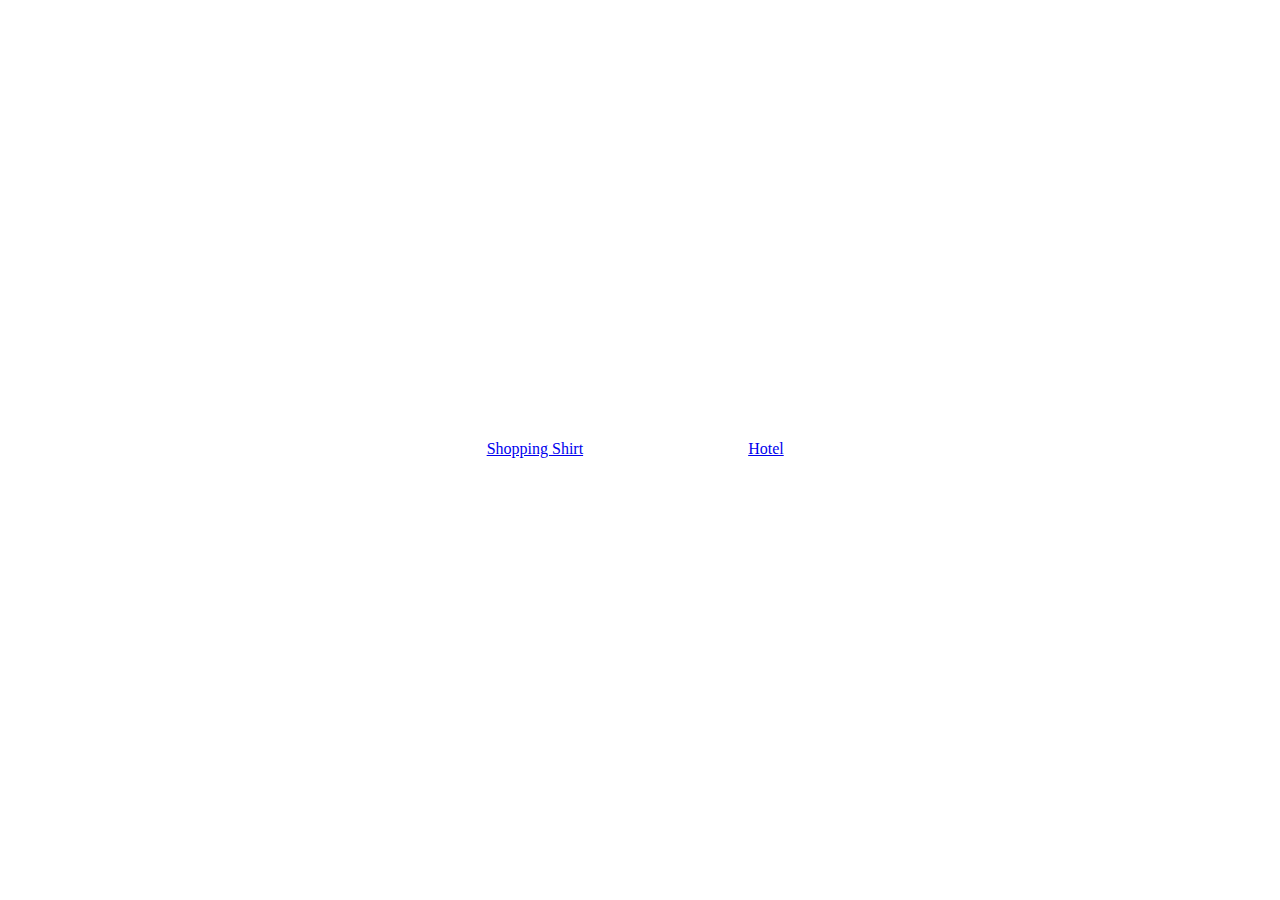
<file: index.html>
<!DOCTYPE html>
<html>

<head>
    <meta charset="utf-8">
    <title>Landing Pages</title>
    <link rel="stylesheet" href="style.css">
</head>

<body>
    <div class="menu">
        <a href="/shopping-shirt/index.html">Shopping Shirt</a>
        <a href="/hotel/index.html">Hotel</a>
    </div>
</body>

</html>
</file>
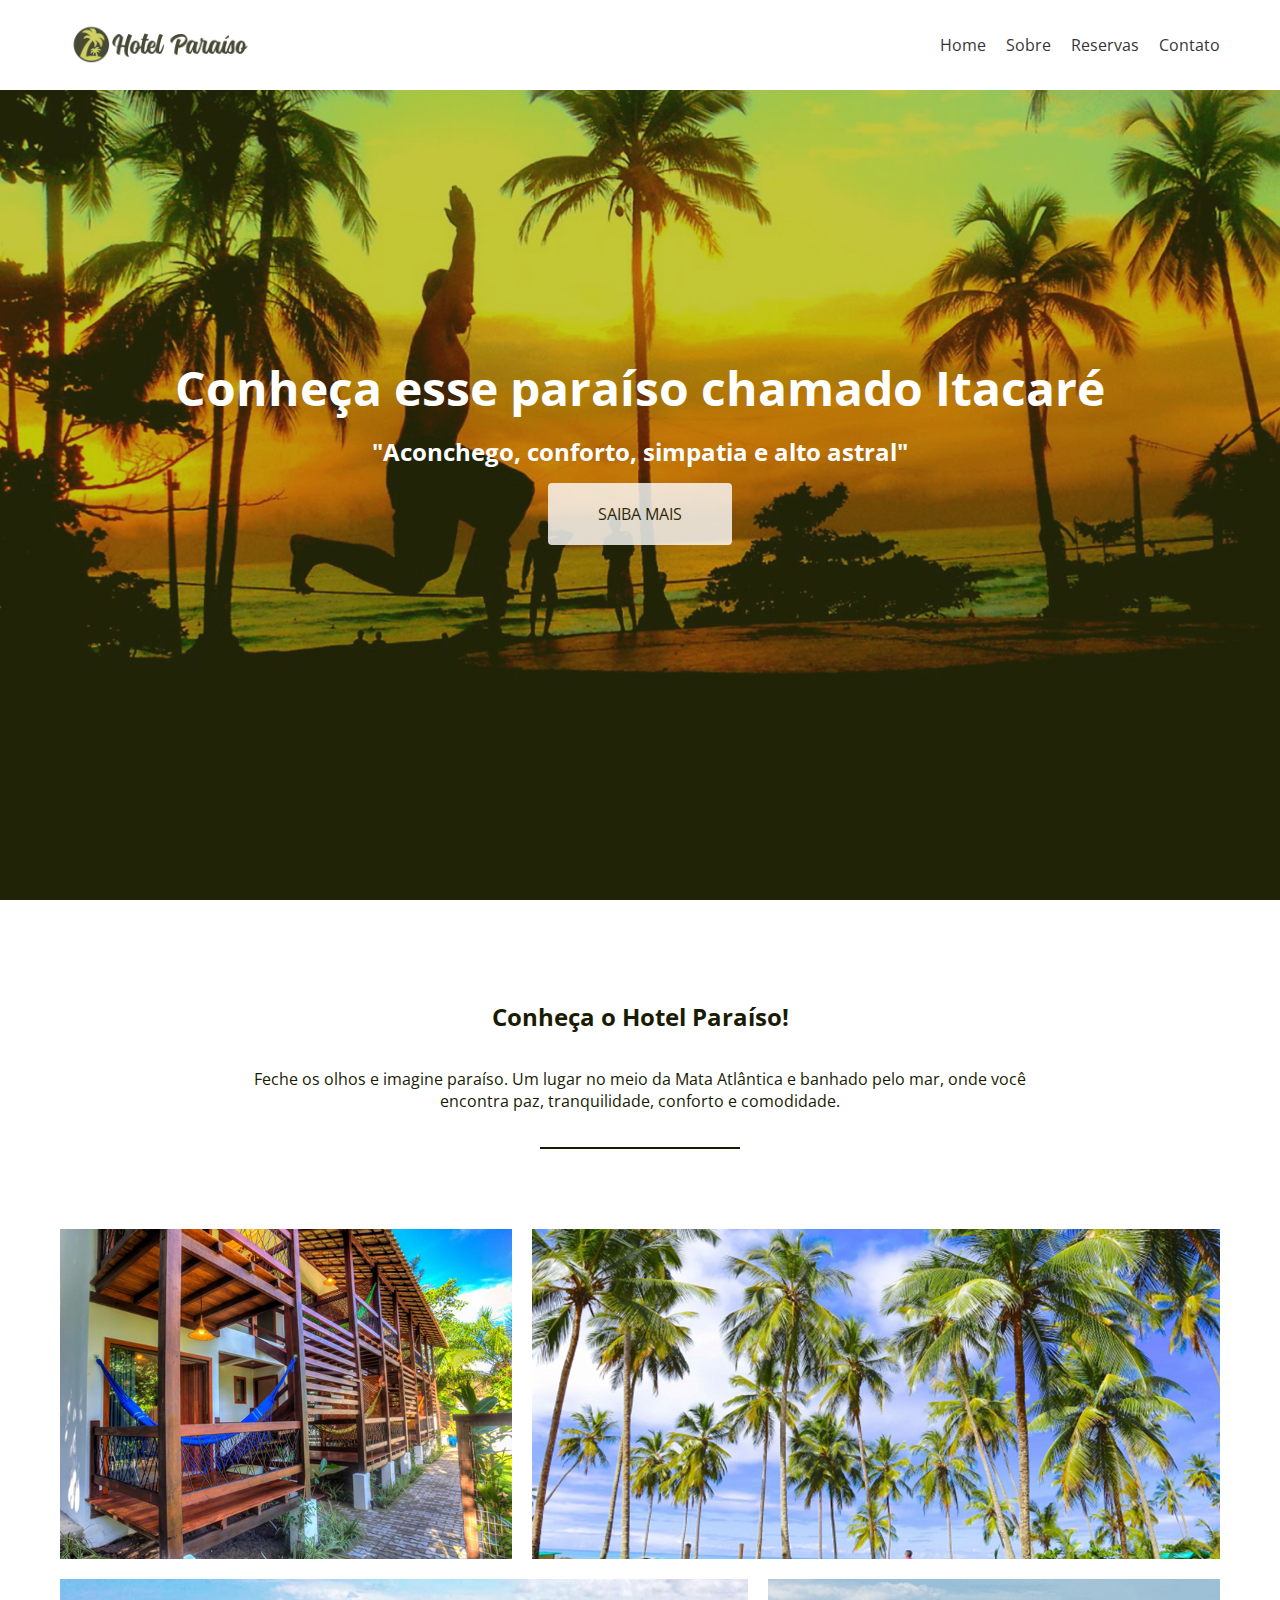
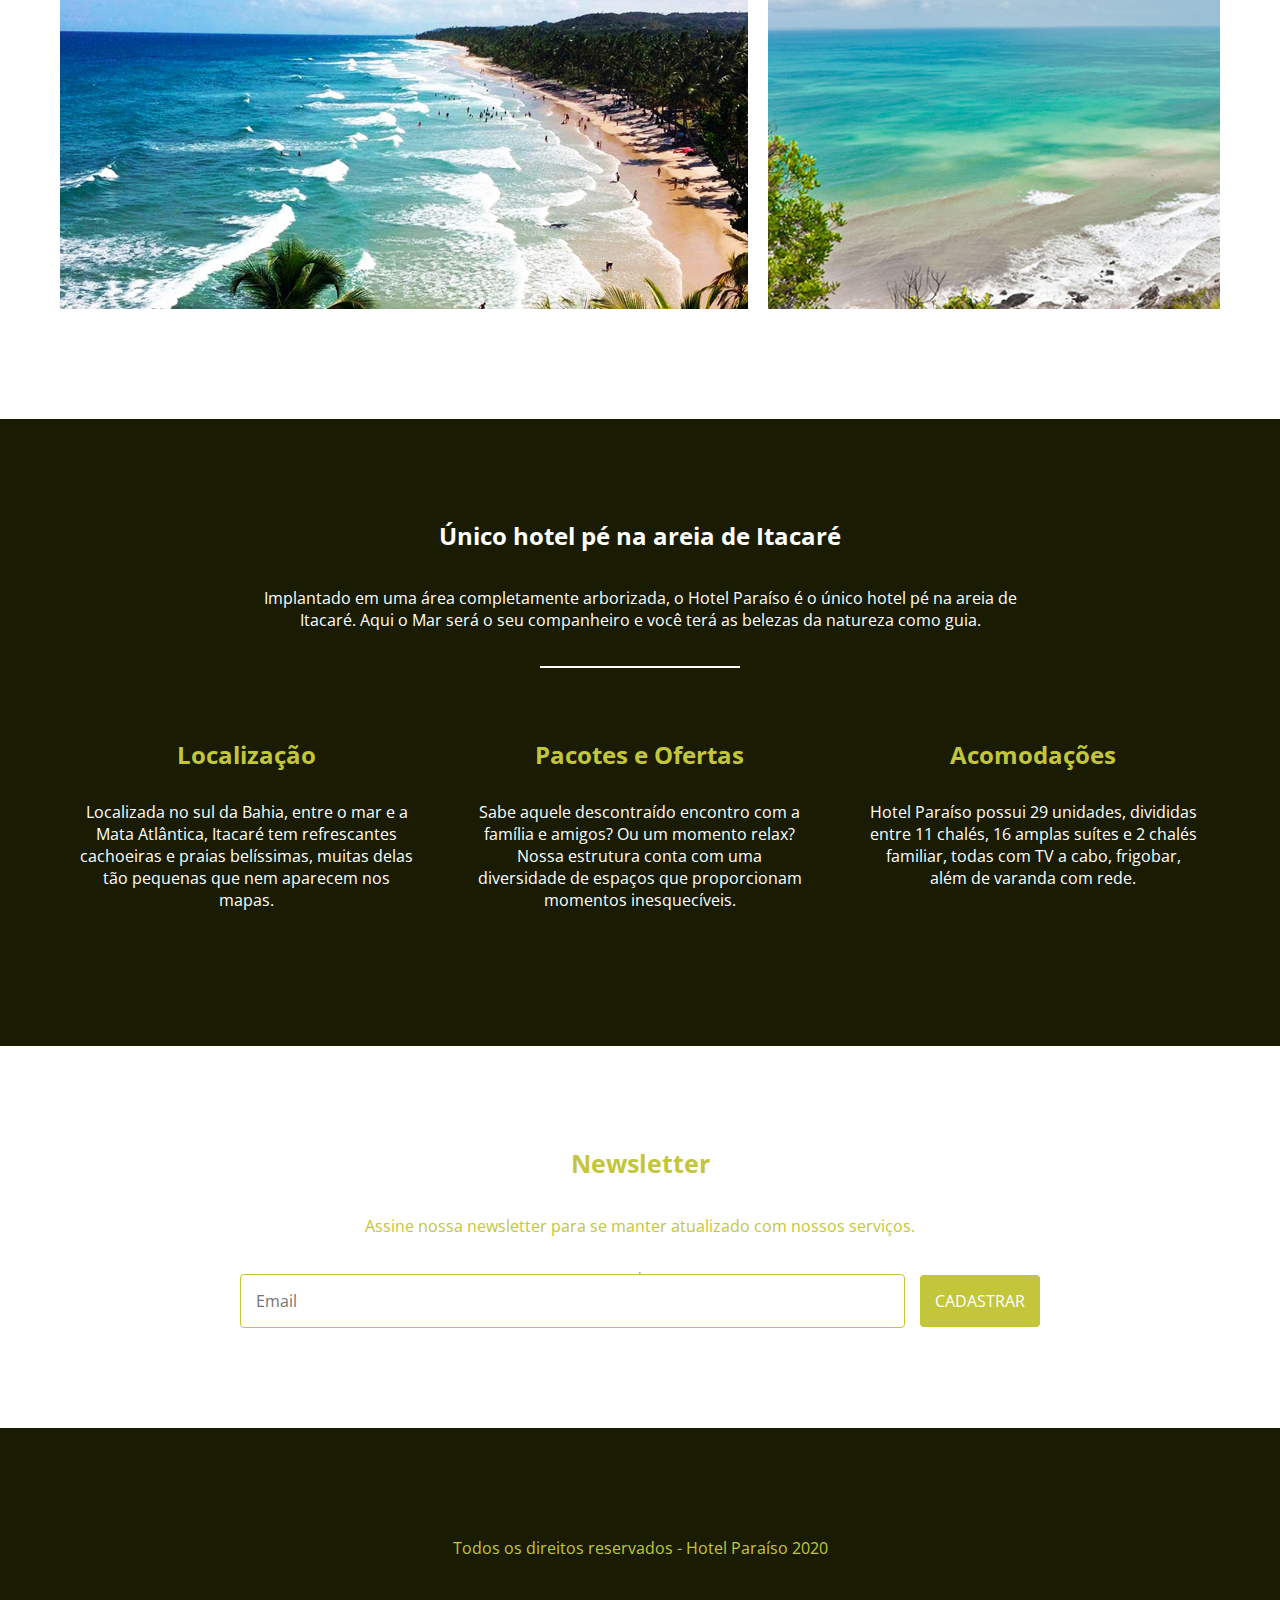
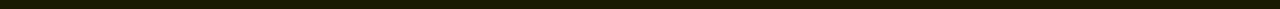
<file: hotel/index.html>
<!DOCTYPE html>
<html>
<head>
  <meta charset="UTF-8">
  <meta name="viewport" content="width=device-width, initial-scale=1.0">
  <title>Hotel Paraíso</title>
  <link rel="stylesheet" href="https://cdnjs.cloudflare.com/ajax/libs/font-awesome/5.11.2/css/all.css" integrity="sha256-46qynGAkLSFpVbEBog43gvNhfrOj+BmwXdxFgVK/Kvc=" crossorigin="anonymous" />
  <link href="https://fonts.googleapis.com/css?family=Open+Sans&display=swap" rel="stylesheet">
  <link rel="stylesheet" href="styles.css">
</head>
<body>
  <header>
    <a href="#">
      <img src="images/logo.png" alt="Hotel Paraíso">
    </a>
    <nav>
      <a href="">Home</a>
      <a href="">Sobre</a>
      <a href="">Reservas</a>
      <a href="">Contato</a>
    </nav>
  </header>

  <section class="hero">
    <h1>Conheça esse paraíso chamado Itacaré</h1>
    <h3>"Aconchego, conforto, simpatia e alto astral"</h3>
    <a href="" class="btn">Saiba mais</a>
  </section>

  <section class="know-the-hotel">
    <h3>Conheça o Hotel Paraíso!</h3>
    <p>Feche os olhos e imagine paraíso. Um lugar no meio da Mata Atlântica e banhado pelo mar, onde você encontra paz, tranquilidade, conforto e comodidade.</p>
    <hr>
    <ul class="grid">
      <li class="small" style="background-image: url('images/itacare-01.jpg')"></li>
      <li class="large" style="background-image: url('images/itacare-02.jpg')"></li>
      <li class="large" style="background-image: url('images/itacare-03.jpg')"></li>
      <li class="small" style="background-image: url('images/itacare-04.jpg')"></li>
    </ul>
  </section>

  <section class="features">
    <h3>Único hotel pé na areia de Itacaré</h3>
    <p>Implantado em uma área completamente arborizada, o Hotel Paraíso é o único hotel pé na areia de Itacaré. Aqui o Mar será o seu companheiro e você terá as belezas da natureza como guia.</p>
    <hr>
    <ul class="grid">
      <li>
        <i class="fas fa-location-arrow"></i>
        <h4>Localização</h4>
        <p>Localizada no sul da Bahia, entre o mar e a Mata Atlântica, Itacaré tem refrescantes cachoeiras e praias belíssimas, muitas delas tão pequenas que nem aparecem nos mapas.</p>
      </li>
      <li>
        <i class="fas fa-gift"></i>
        <h4>Pacotes e Ofertas</h4>
        <p>Sabe aquele descontraído encontro com a família e amigos? Ou um momento relax? Nossa estrutura conta com uma diversidade de espaços que proporcionam momentos inesquecíveis.</p>
      </li>
      <li>
        <i class="fas fa-home"></i>
        <h4>Acomodações</h4>
        <p>Hotel Paraíso possui 29 unidades, divididas entre 11 chalés, 16 amplas suítes e 2 chalés familiar, todas com TV a cabo, frigobar, além de varanda com rede.</p>
      </li>
    </ul>
  </section>

  <section class="newsletter">
    <h3>Newsletter</h3>
    <p>Assine nossa newsletter para se manter atualizado com nossos serviços.</p>
    <hr>
    <form>
      <input type="text" placeholder="Email">
      <button>Cadastrar</button>
    </form>
  </section>

  <footer>
    <ul>
      <li><a href=""><i class="fab fa-facebook"></i></a></li>
      <li><a href=""><i class="fab fa-twitter"></i></a></li>
      <li><a href=""><i class="fab fa-snapchat"></i></a></li>
      <li><a href=""><i class="fab fa-pinterest"></i></a></li>
    </ul>
    <p><i class="fas fa-copyright"></i> Todos os direitos reservados - Hotel Paraíso 2020</p>
  </footer>
</body>
</html>
</file>
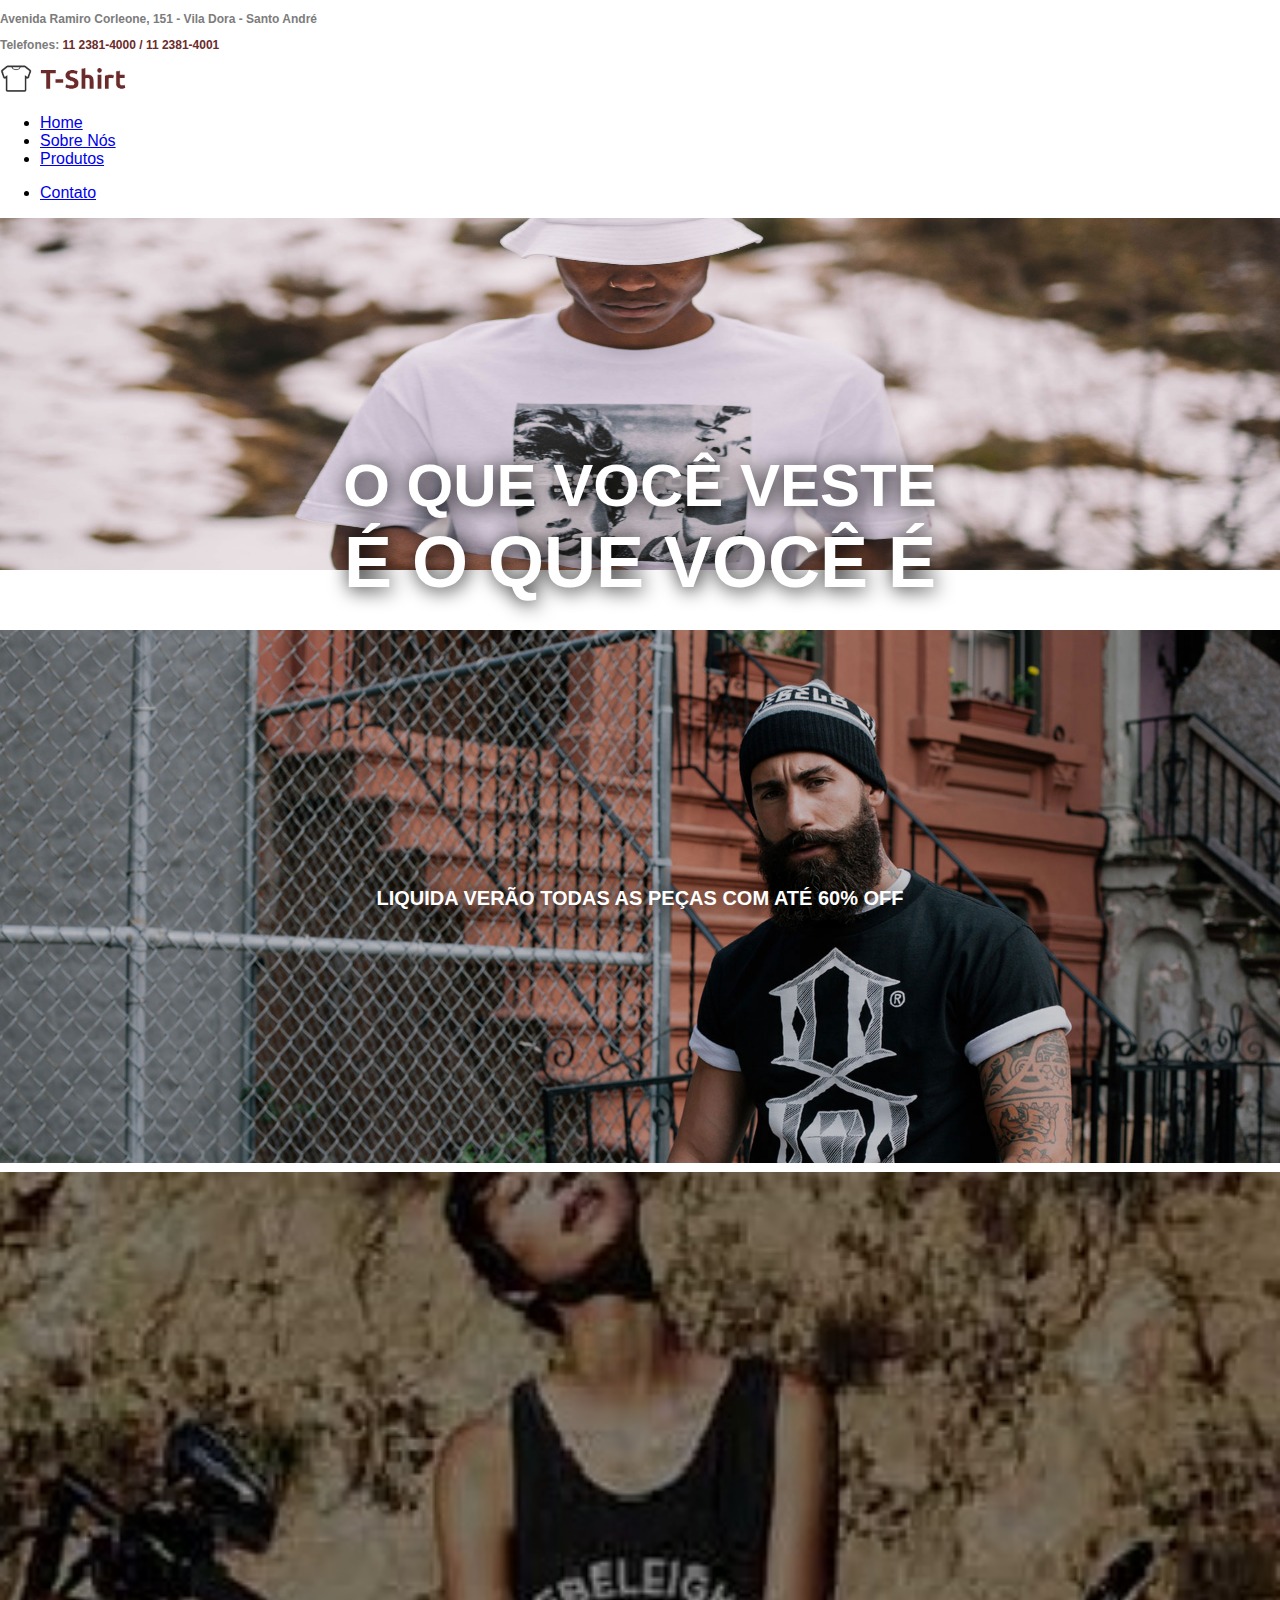
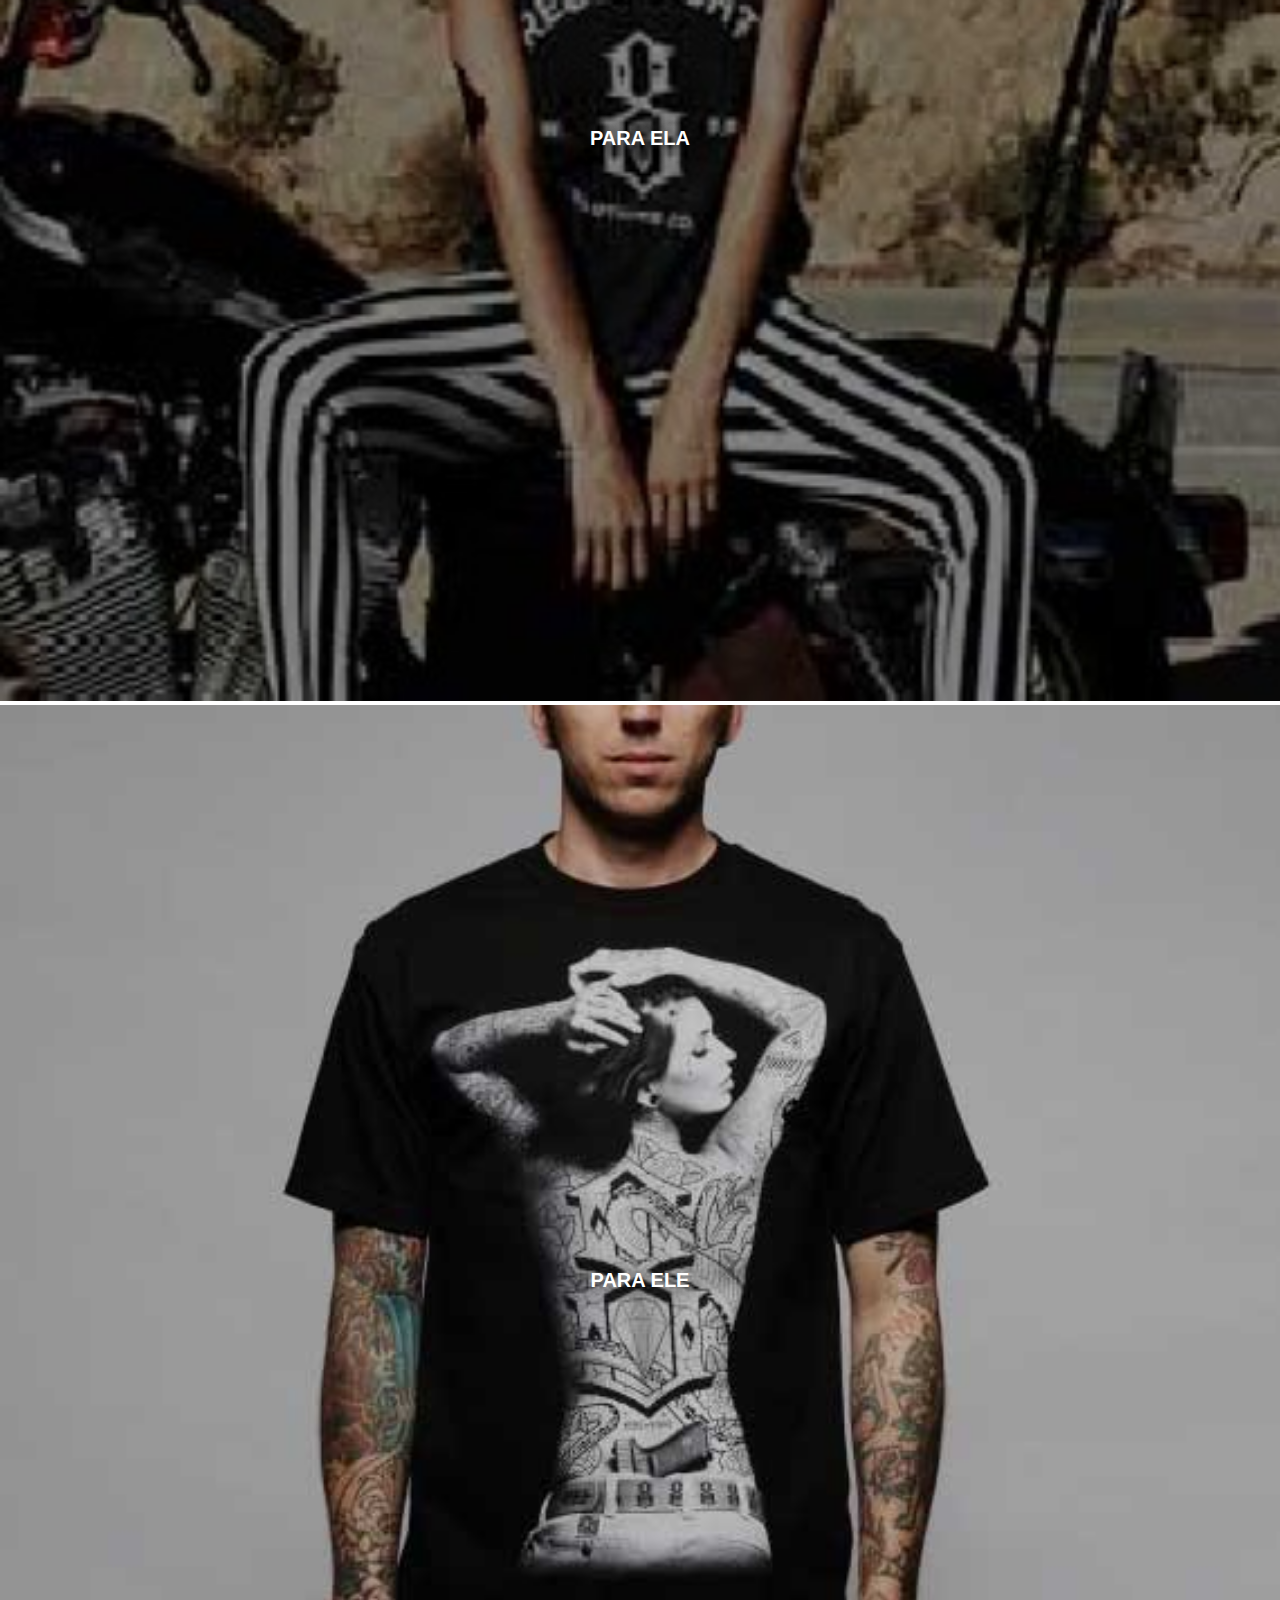
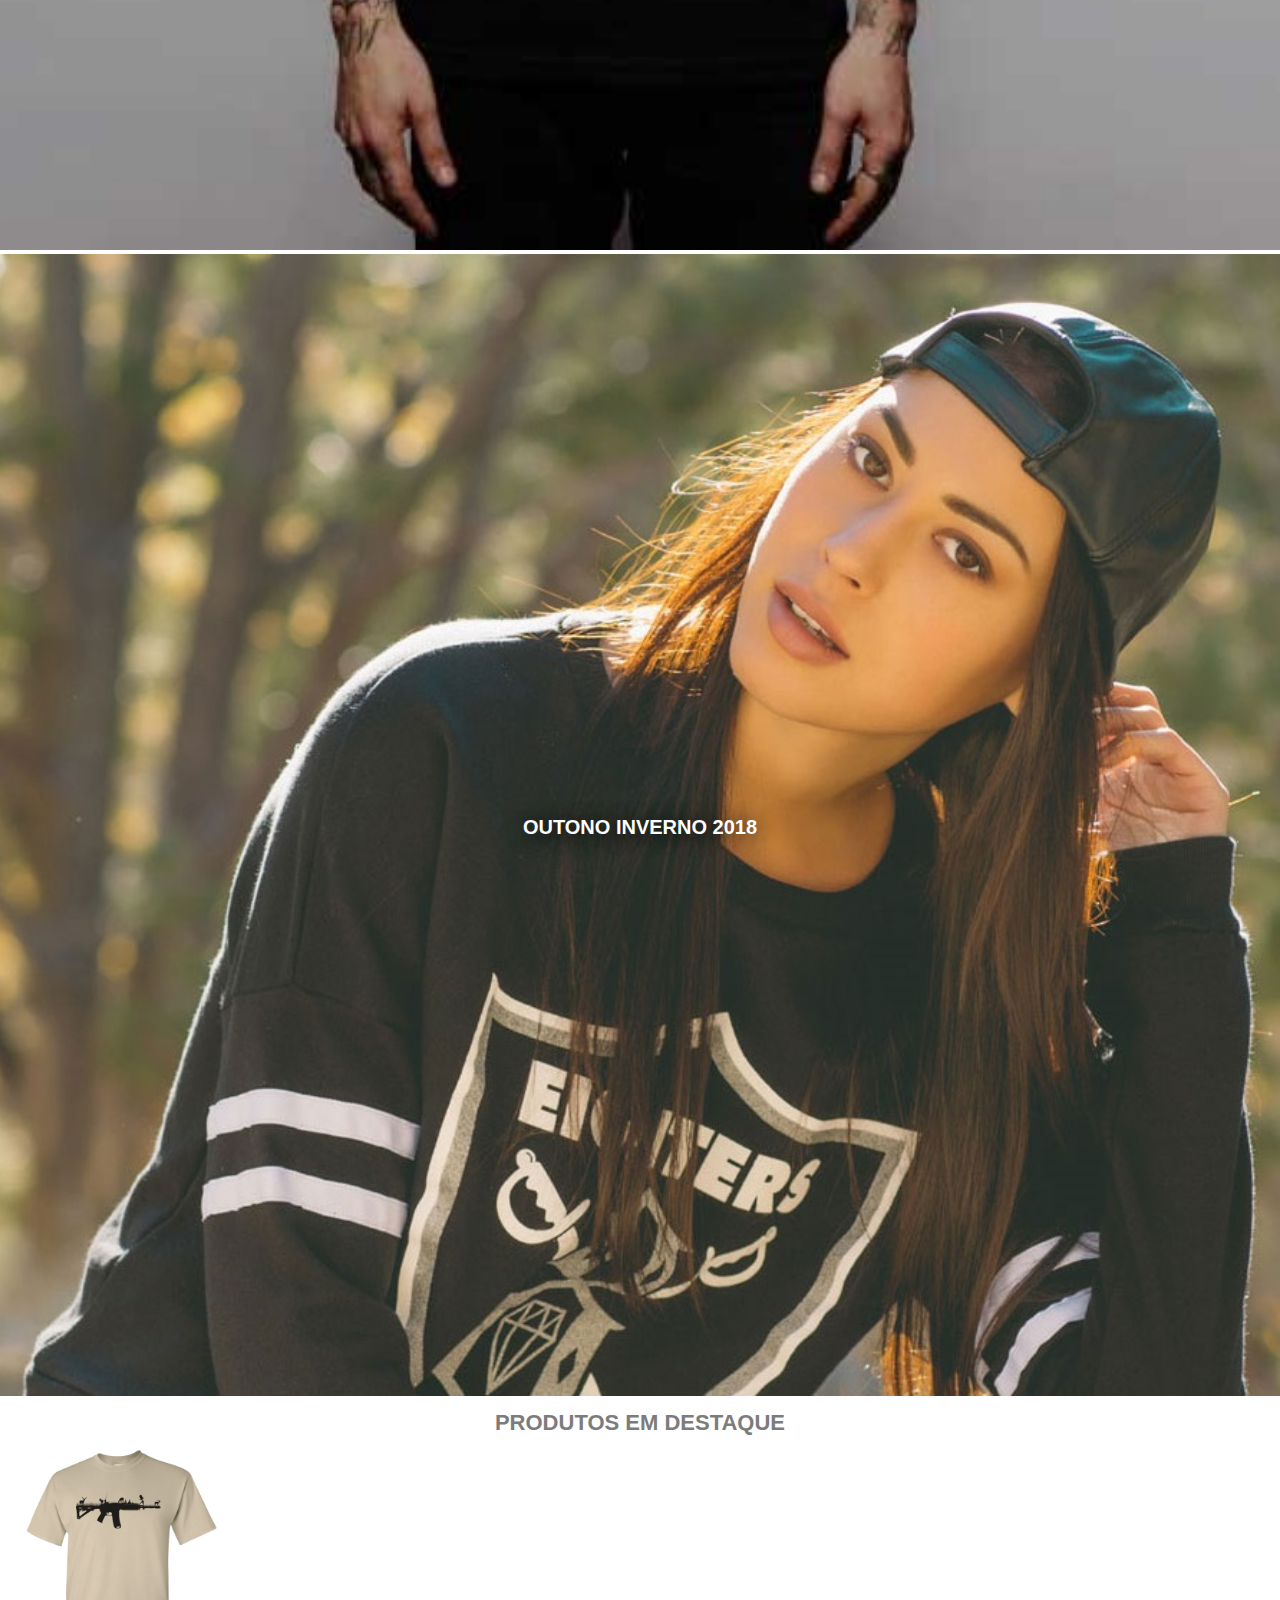
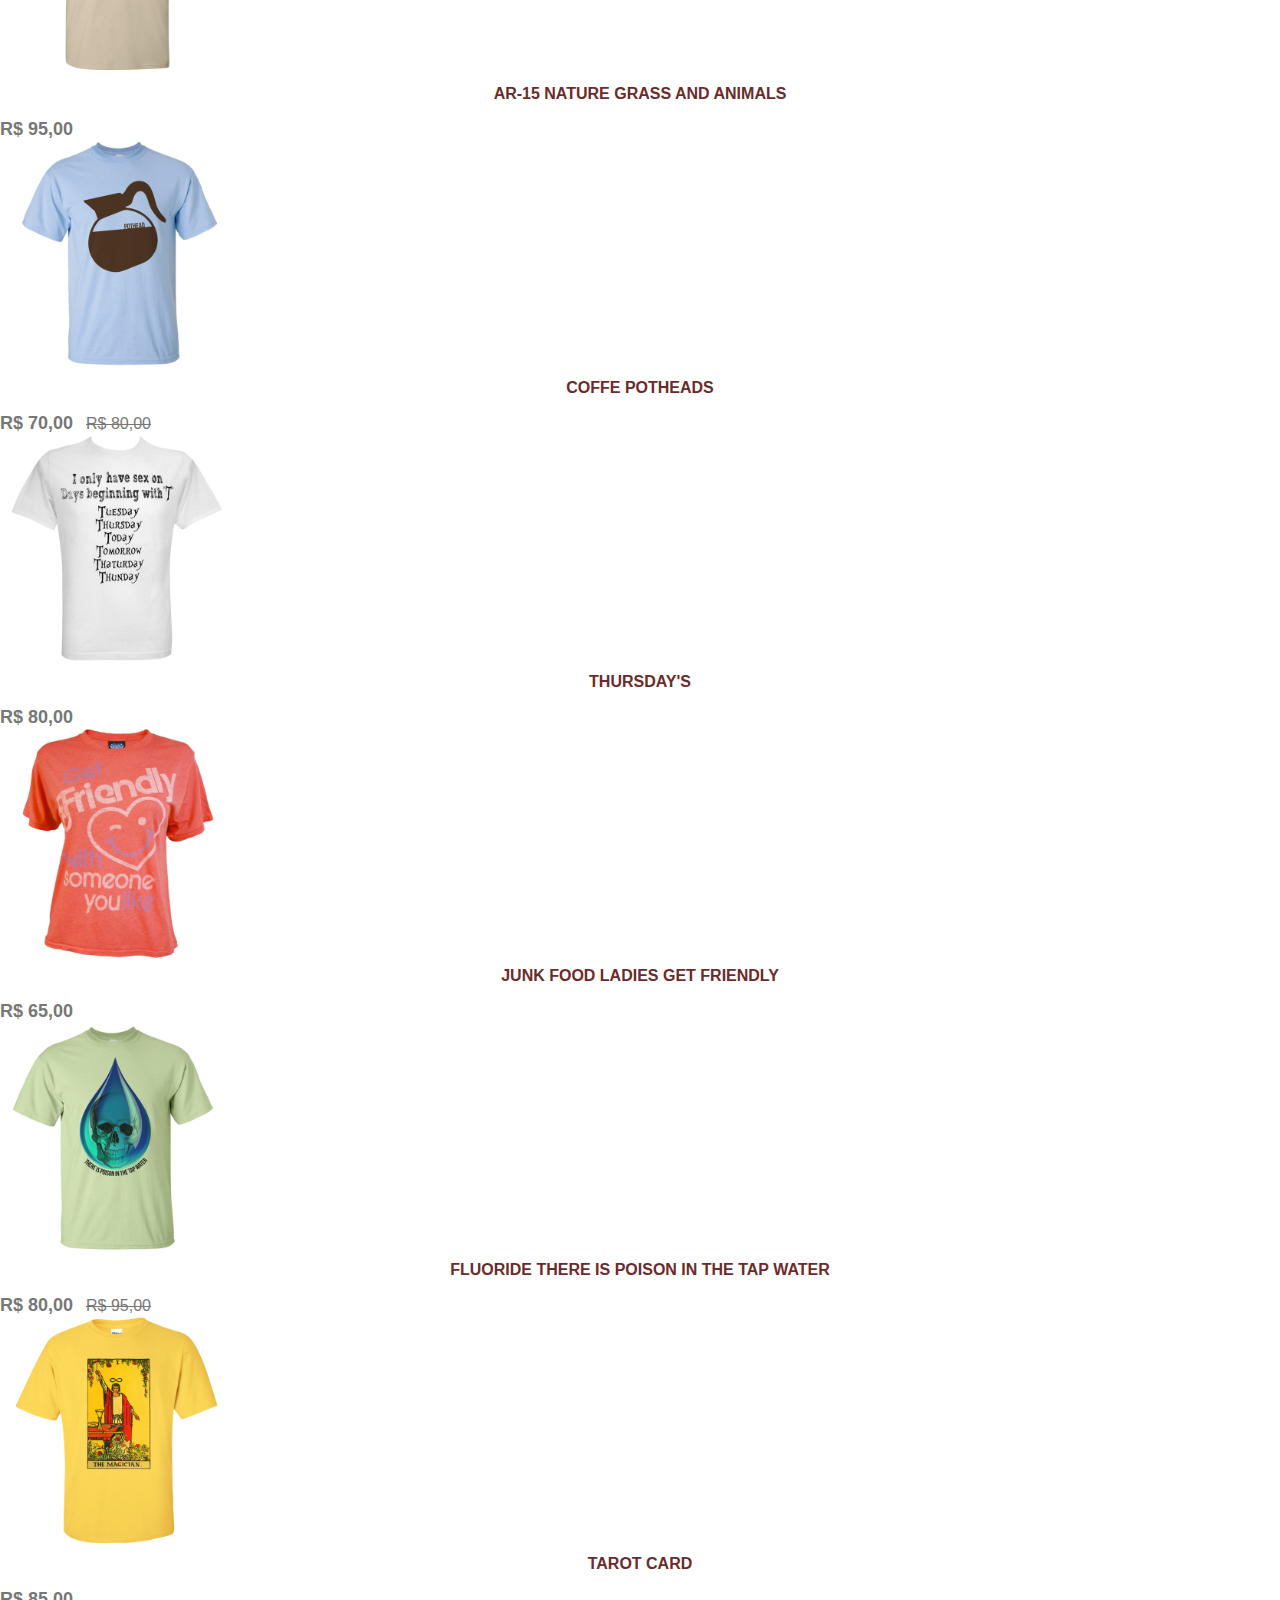
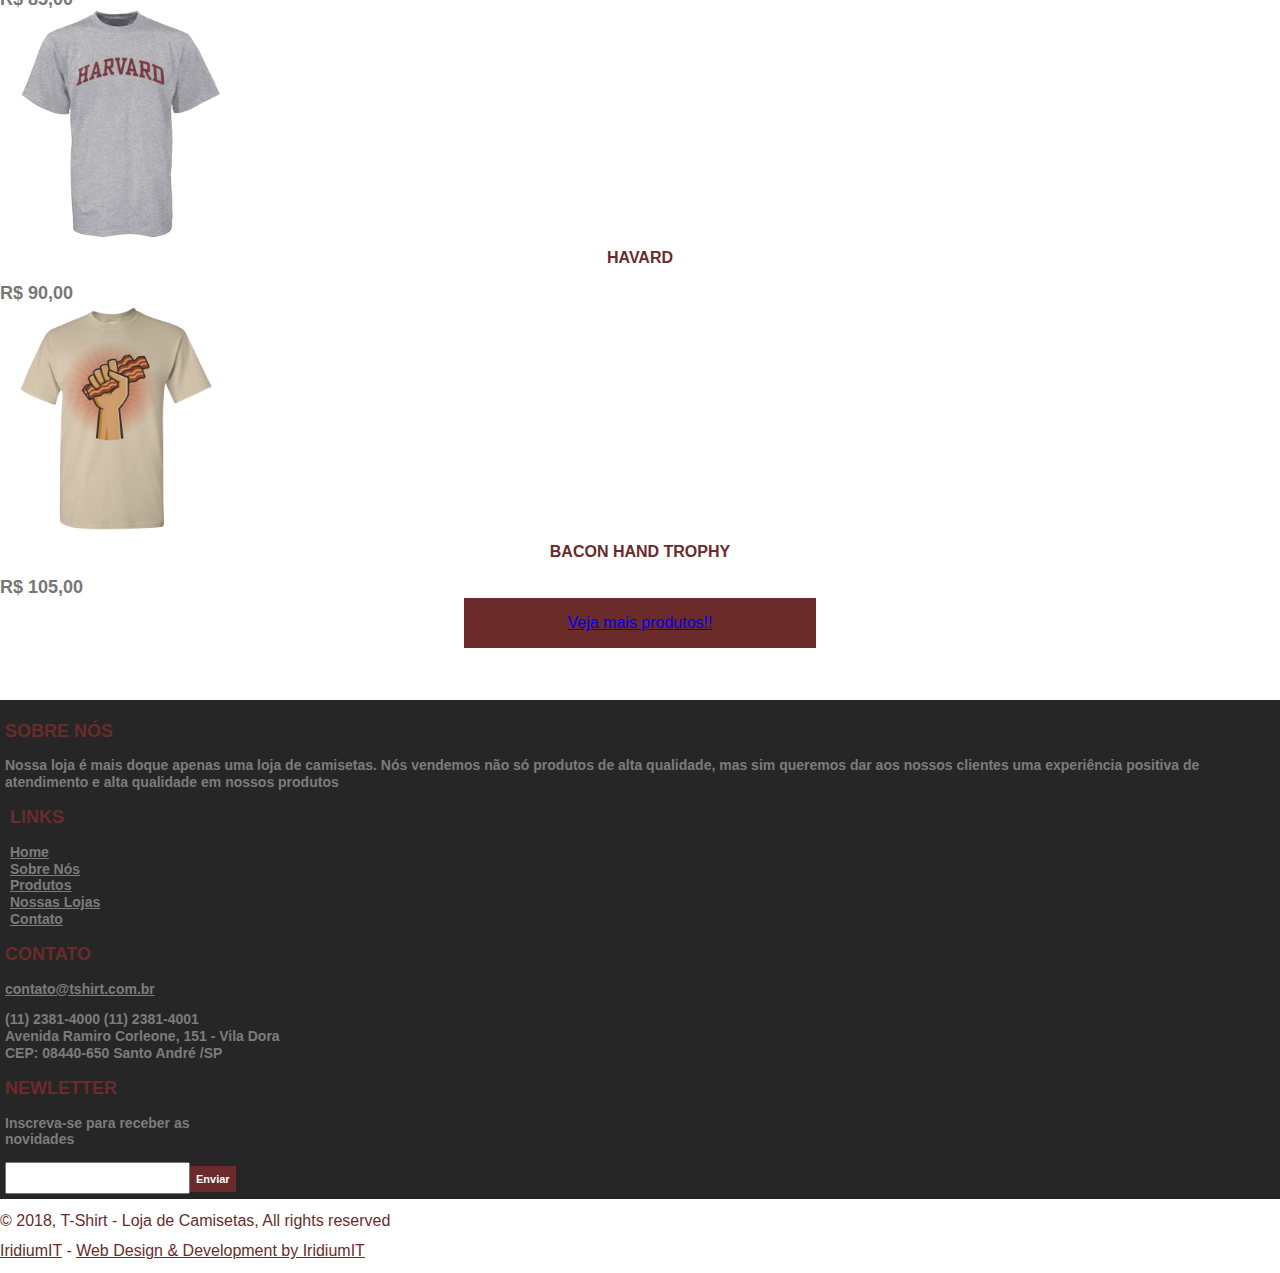
<file: shopping-shirt/index.html>
<!DOCTYPE html>
<html>

<head>
    <meta charset="utf-8">
    <title>T-Shirt - Loja de Camisetas</title>
    <link rel="stylesheet" href="https://stackpath.bootstrapcdn.com/bootstrap/4.1.3/css/bootstrap.min.css" integrity="sha384-MCw98/SFnGE8fJT3GXwEOngsV7Zt27NXFoaoApmYm81iuXoPkFOJwJ8ERdknLPMO" crossorigin="anonymous">
    <link rel="stylesheet" href="css/estilo.css">
</head>

<body>
    <div class="row texto_endereco">
        <div class="col-md-6">
            <p>Avenida Ramiro Corleone, 151 - Vila Dora - Santo André</p>
        </div>
        <div class="col-md-6 text-right">
            <p>
                Telefones: <span class="grif">11 2381-4000 / 11 2381-4001</span>
            </p>
        </div>
    </div>
    <nav class="navbar navbar-light navbar-expand-sm bg-light navbar-light justify-content-center">
        <a class="navbar-brand d-flex w-50 mr-auto" href="index.html"><img class="img_logo" src="img/asset0.png" alt="Logo da loja camiseta"></a>
        <div class="navbar-collapse collapse w-100" id="collapsingNavbar3">
            <ul class="navbar-nav mx-auto w-100 justify-content-center">
                <li class="nav-item active"><a class="nav-link" href="navegacao?pagina=index.jsp">Home</a></li>
                <li class="nav-item"><a class="nav-link" href="sobrenos.html">Sobre
							Nós</a></li>
                <li class="nav-item"><a class="nav-link" href="produtos.html">Produtos</a>
                </li>
            </ul>
            <ul class="nav navbar-nav ml-auto w-100 justify-content-end">
                <li class="nav-item"><a class="nav-link" href="contato.html">Contato</a>
                </li>
            </ul>
        </div>
    </nav>

    <div class="container">
        <div id="fundo" class="jumbotron text-center">
            <h1>O que você veste</h1>
            <h2>é o que você é</h2>
        </div>
        <div class="row">
            <div class="col">
                <div class="img_texto">
                    <a class="" href="#"> <img class="rounded mx-auto d-block" src="img/slide01.jpg" alt="Liquida" />
                        <div class="link">
                            Liquida Verão <span>Todas as peças com até 60% OFF</span>
                        </div>
                    </a>
                </div>
                <div class="row caixa_imgs">
                    <div class="col">
                        <div class="img_texto mt-4">
                            <a class="" href="navegacao?pagina=feminino.jsp"> <img class="rounded mx-auto d-block" src="img/asset1.jpeg" alt="Liquida" />
                                <div class="link">Para Ela</div>
                            </a>
                        </div>
                    </div>
                    <div class="col">
                        <div class="img_texto mt-4">
                            <a class="" href="navegacao?pagina=masculino.jsp"> <img class="rounded mx-auto d-block" src="img/asset2.jpeg" alt="Liquida" />
                                <div class="link">Para Ele</div>
                            </a>
                        </div>
                    </div>
                </div>
            </div>
            <div class="col">
                <div class="img_texto">
                    <a class="" href="#"> <img class="rounded mx-auto d-block" src="img/slide02.jpg" alt="Coleção Outono">
                        <div class="link">Outono Inverno 2018</div>
                    </a>
                </div>
            </div>
        </div>
        <h4 class="titulo titulo_bloco">Produtos em destaque</h4>
        <div class="row text-center">
            <div class="col-md-3">
                <img class="rounded img_produto" src="img/asset3.png" alt="camiseta de arma">
                <h3 class="desc_produto">Ar-15 nature grass and animals</h3>
                <div class="preco_produto">R$ 95,00</div>
            </div>
            <div class="col-md-3">
                <img class="rounded img_produto" src="img/asset5.png" alt="camiseta de cafeteira">
                <h3 class="desc_produto">Coffe Potheads</h3>
                <div class="preco_produto">
                    R$ 70,00
                    <p class="preco_produto preco_antigo">R$ 80,00
                </div>
            </div>
            <div class="col-md-3">
                <img class="rounded img_produto" src="img/asset6.png" alt="camiseta com texto em inglÃªs">
                <h3 class="desc_produto">Thursday's</h3>
                <div class="preco_produto">R$ 80,00</div>
            </div>
            <div class="col-md-3">
                <img class="rounded img_produto" src="img/asset7.png" alt="camiseta de coraÃ§Ã£o">
                <h3 class="desc_produto">Junk food ladies get friendly</h3>
                <div class="preco_produto">R$ 65,00</div>
            </div>
        </div>
        <div class="row text-center">
            <div class="col-md-3">
                <img class="rounded img_produto" src="img/asset8.png" alt="camiseta com gota d'Ã¡gua com caveira">
                <h3 class="desc_produto">Fluoride there is poison in the tap water
                </h3>
                <div class="preco_produto">
                    R$ 80,00
                    <p class="preco_produto preco_antigo">R$ 95,00
                </div>
            </div>
            <div class="col-md-3">
                <img class="rounded img_produto" src="img/asset9.png" alt="camiseta com imagem religiosa">
                <h3 class="desc_produto">Tarot card</h3>
                <div class="preco_produto">R$ 85,00</div>
            </div>
            <div class="col-md-3">
                <img class="rounded img_produto" src="img/asset10.png" alt="camiseta de havard">
                <h3 class="desc_produto">Havard</h3>
                <div class="preco_produto">R$ 90,00</div>
            </div>
            <div class="col-md-3">
                <img class="rounded img_produto" src="img/asset11.png" alt="camiseta com bacon">
                <h3 class="desc_produto">Bacon hand trophy</h3>
                <div class="preco_produto">R$ 105,00</div>
            </div>
        </div>
        <a href="produtos.html" class="btn btn-primary btn-lg botao_padrao">Veja mais
				produtos!!</a>
    </div>
    <!--Footer-->
    <footer>
        <div class="row">
            <div class="col-md-4">
                <h3>Sobre nós</h3>
                <p>Nossa loja é mais doque apenas uma loja de camisetas. Nós vendemos não só produtos de alta qualidade, mas sim queremos dar aos nossos clientes uma experiência positiva de atendimento e alta qualidade em nossos produtos</p>
            </div>
            <div id="links" class="col-md-2">
                <h3>Links</h3>
                <ul>
                    <li><a href="index.html">Home</a></li>
                    <li><a href="sobrenos.html">Sobre Nós</a></li>
                    <li><a href="produtos.html">Produtos</a></li>
                    <li><a href="construcao.html">Nossas Lojas</a></li>
                    <li><a href="contato.html">Contato</a></li>
                </ul>
            </div>
            <div class="col-md-3">
                <h3>Contato</h3>
                <a href="#">contato@tshirt.com.br</a>
                <p>
                    (11) 2381-4000 (11) 2381-4001 <br> Avenida Ramiro Corleone, 151 - Vila Dora<br> CEP: 08440-650 Santo André /SP
                </p>
            </div>
            <div id="newletter" class="col-md-3">
                <h3>Newletter</h3>
                <p>
                    Inscreva-se para receber as<br> novidades
                </p>
                <input type="text" id="email"><input type="submit" id="enviar_email" value="Enviar">
            </div>
        </div>
    </footer>
    <!--/.Footer-->
    <div class="footer-bottom">
        <div class="container">
            <div class="row">
                <div class="col-xs-12 col-sm-6 col-md-6 col-lg-6">
                    <div>© 2018, T-Shirt - Loja de Camisetas, All rights reserved</div>
                </div>
                <div class="col-xs-12 col-sm-6 col-md-6 col-lg-6">
                    <div class="text-right">
                        <a href="#">IridiumIT</a> - <a target="_blank" href="http://www.iridiumit.com.br">Web Design
								& Development
								by IridiumIT</a>
                    </div>
                </div>
            </div>
        </div>
    </div>
</body>

</html>
</file>
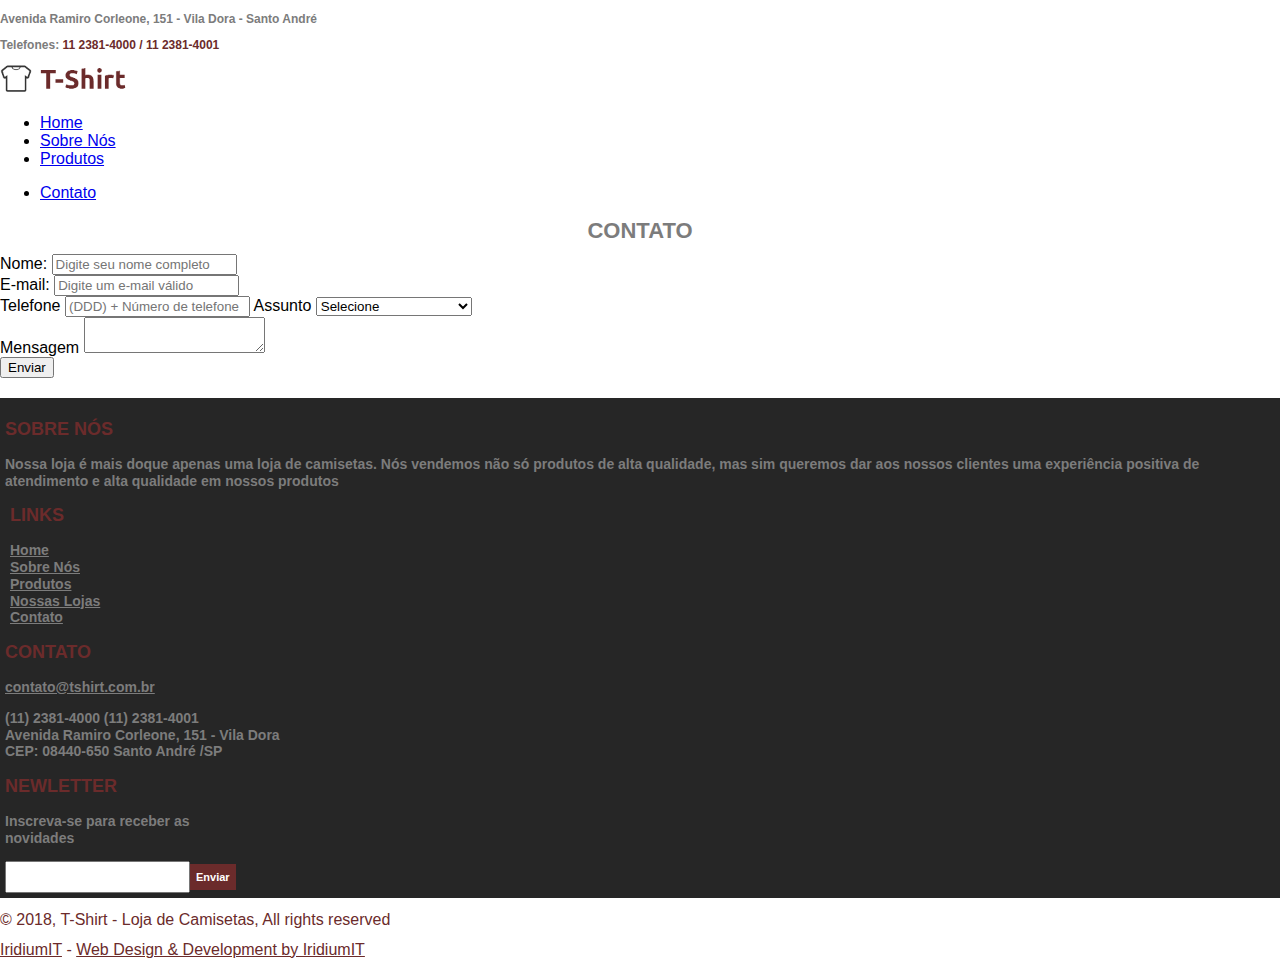
<file: shopping-shirt/contato.html>
<!DOCTYPE html>
<html>

<head>
    <meta charset="utf-8">
    <title>T-Shirt - Feminino</title>
    <link rel="stylesheet" href="https://stackpath.bootstrapcdn.com/bootstrap/4.1.3/css/bootstrap.min.css" integrity="sha384-MCw98/SFnGE8fJT3GXwEOngsV7Zt27NXFoaoApmYm81iuXoPkFOJwJ8ERdknLPMO" crossorigin="anonymous">
    <link rel="stylesheet" href="css/estilo.css">
</head>

<body>
    <div class="row texto_endereco">
        <div id="end" class="col-md-6">
            <p>Avenida Ramiro Corleone, 151 - Vila Dora - Santo André</p>
        </div>
        <div id="tel" class="col-md-6 text-right">
            <p>Telefones: <span class="grif">11 2381-4000 / 11 2381-4001</span></p>
        </div>
    </div>
    <nav class="navbar navbar-light navbar-expand-sm bg-light navbar-light justify-content-center">
        <a class="navbar-brand d-flex w-50 mr-auto" href="index.html"><img class="img_logo" src="img/asset0.png" alt="Logo da loja camiseta"></a>
        <div class="navbar-collapse collapse w-100" id="collapsingNavbar3">
            <ul class="navbar-nav mx-auto w-100 justify-content-center">
                <li class="nav-item">
                    <a class="nav-link" href="index.html">Home</a>
                </li>
                <li class="nav-item">
                    <a class="nav-link" href="sobrenos.html">Sobre Nós</a>
                </li>
                <li class="nav-item">
                    <a class="nav-link" href="produtos.html">Produtos</a>
                </li>
            </ul>
            <ul class="nav navbar-nav ml-auto w-100 justify-content-end">
                <li class="nav-item active">
                    <a class="nav-link" href="contato.html">Contato</a>
                </li>
            </ul>
        </div>
    </nav>
    <div class="container">
        <h4 class="titulo titulo_bloco">Contato</h4>

        <form action="#" method="post">
            <input type="hidden" name="id" value="" />
            <div class="form-group row">
                <label class="col-2 col-form-label" for="nome">Nome:</label> <input class="form-control col-10" type="text" name="nome" placeholder="Digite seu nome completo" value="" required />
            </div>
            <div class="form-group row">
                <label class="col-2 col-form-label" for="email">E-mail:</label> <input class="form-control col-10" type="email" name="email" placeholder="Digite um e-mail válido" value="" required />
            </div>
            <div class="form-group row">
                <label class="col-2 col-form-label" for="telefone">Telefone</label>
                <input class="form-control col-4" type="text" pattern="\(\d{2}\) \d{5}-\d{4}" name="telefone" placeholder="(DDD) + Número de telefone" value="" /> <label class="col-2 col-form-label" for="assunto">Assunto</label> <select class="form-control col-4"
                    name="assunto" required>
						<option value="selecione">Selecione</option>
						<option value="camisetas-masculinas">Camisetas Masculinas</option>
						<option value="camisetas-femininas">Camisetas Femininas</option>
						<option value="duvidas">Duvidas</option>
					</select>
            </div>
            <div class="form-group row">
                <label class="col-2 col-form-label" for="mensagem">Mensagem</label>
                <textarea class="form-control col-10" name="mensagem" required></textarea>
            </div>
            <div class="form-group row">
                <div class="offset-sm-2 col-sm-10">
                    <button type="submit" class="btn btn-primary">Enviar</button>
                </div>
            </div>
        </form>
    </div>
    <!--Footer-->
    <footer>
        <div class="row">
            <div class="col-md-4">
                <h3>Sobre nós</h3>
                <p>Nossa loja é mais doque apenas uma loja de camisetas. Nós vendemos não só produtos de alta qualidade, mas sim queremos dar aos nossos clientes uma experiência positiva de atendimento e alta qualidade em nossos produtos</p>
            </div>
            <div id="links" class="col-md-2">
                <h3>Links</h3>
                <ul>
                    <li><a href="index.html">Home</a></li>
                    <li><a href="sobrenos.html">Sobre Nós</a></li>
                    <li><a href="produtos.html">Produtos</a></li>
                    <li><a href="construcao.html">Nossas Lojas</a></li>
                    <li><a href="contato.html">Contato</a></li>
                </ul>
            </div>
            <div class="col-md-3">
                <h3>Contato</h3>
                <a href="#">contato@tshirt.com.br</a>
                <p>
                    (11) 2381-4000 (11) 2381-4001 <br> Avenida Ramiro Corleone, 151 - Vila Dora<br> CEP: 08440-650 Santo André /SP
                </p>
            </div>
            <div id="newletter" class="col-md-3">
                <h3>Newletter</h3>
                <p>
                    Inscreva-se para receber as<br> novidades
                </p>
                <input type="text" id="email"><input type="submit" id="enviar_email" value="Enviar">
            </div>
        </div>
    </footer>
    <!--/.Footer-->
    <div class="footer-bottom">
        <div class="container">
            <div class="row">
                <div class="col-xs-12 col-sm-6 col-md-6 col-lg-6">
                    <div>© 2018, T-Shirt - Loja de Camisetas, All rights reserved</div>
                </div>
                <div class="col-xs-12 col-sm-6 col-md-6 col-lg-6">
                    <div class="text-right">
                        <a href="#">IridiumIT</a> - <a target="_blank" href="http://www.iridiumit.com.br">Web Design
								& Development
								by IridiumIT</a>
                    </div>
                </div>
            </div>
        </div>
    </div>
</body>

</html>
</file>
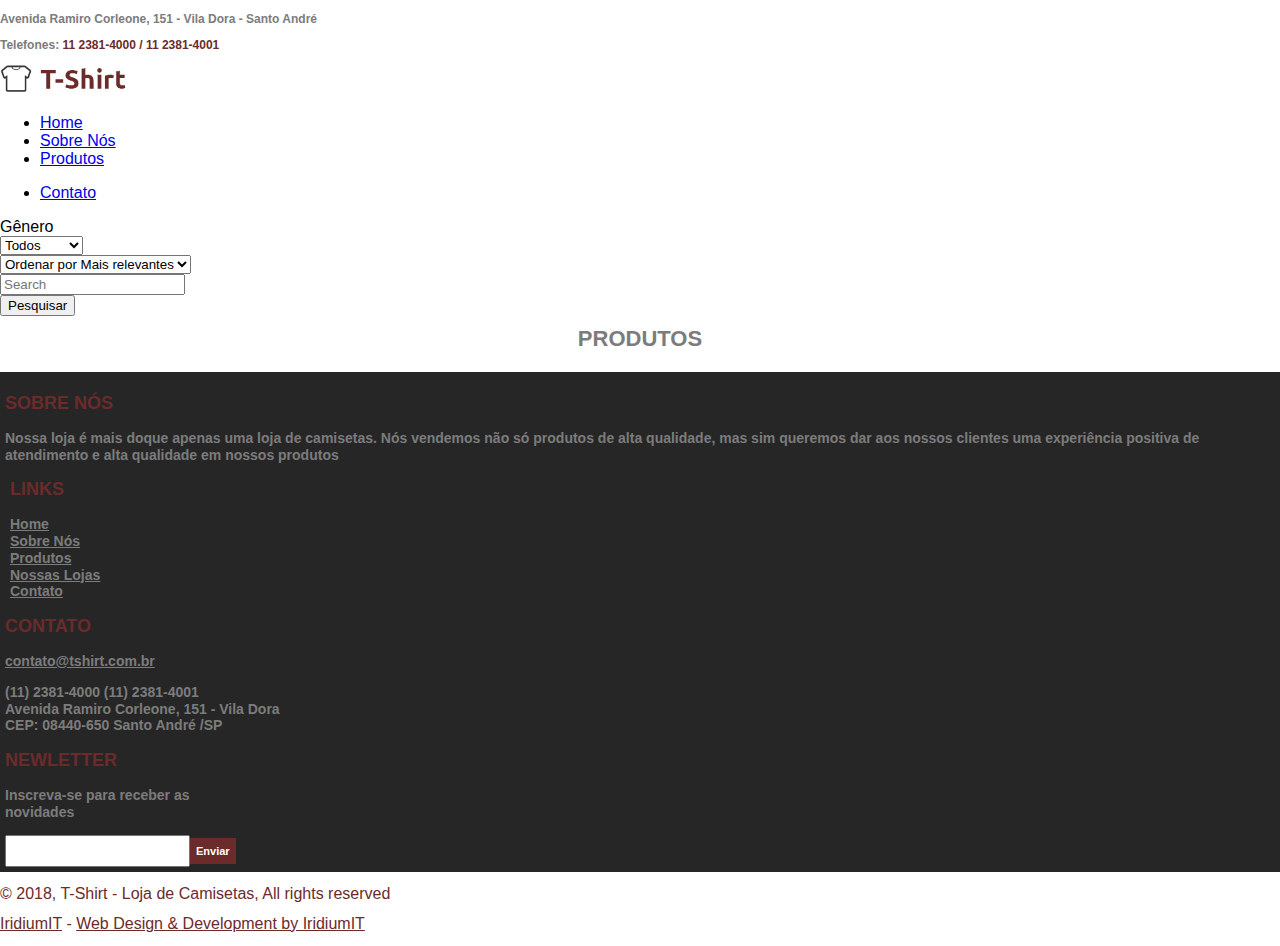
<file: shopping-shirt/produtos.html>
<!DOCTYPE html>
<html>

<head>
    <meta charset="utf-8">
    <title>T-Shirt - Masculino</title>
    <link rel="stylesheet" href="https://stackpath.bootstrapcdn.com/bootstrap/4.1.3/css/bootstrap.min.css" integrity="sha384-MCw98/SFnGE8fJT3GXwEOngsV7Zt27NXFoaoApmYm81iuXoPkFOJwJ8ERdknLPMO" crossorigin="anonymous">
    <link rel="stylesheet" href="css/estilo.css">
</head>

<body>
    <div class="row texto_endereco">
        <div id="end" class="col-md-6">
            <p>Avenida Ramiro Corleone, 151 - Vila Dora - Santo André</p>
        </div>
        <div id="tel" class="col-md-6 text-right">
            <p>Telefones: <span class="grif">11 2381-4000 / 11 2381-4001</span></p>
        </div>
    </div>
    <nav class="navbar navbar-light navbar-expand-sm bg-light navbar-light justify-content-center">
        <a class="navbar-brand d-flex w-50 mr-auto" href="index.html"><img class="img_logo" src="img/asset0.png" alt="Logo da loja camiseta"></a>
        <div class="navbar-collapse collapse w-100" id="collapsingNavbar3">
            <ul class="navbar-nav mx-auto w-100 justify-content-center">
                <li class="nav-item">
                    <a class="nav-link" href="index.html">Home</a>
                </li>
                <li class="nav-item">
                    <a class="nav-link" href="sobrenos.html">Sobre Nós</a>
                </li>
                <li class="nav-item active">
                    <a class="nav-link" href="produtos.html">Produtos</a>
                </li>
            </ul>
            <ul class="nav navbar-nav ml-auto w-100 justify-content-end">
                <li class="nav-item">
                    <a class="nav-link" href="contato.html">Contato</a>
                </li>
            </ul>
        </div>
    </nav>
    <nav class="navbar navbar-light bg-light">
        <div class="container-fluid">
            <div class="input-group col-3">
                <div class="input-group-prepend">
                    <span class="input-group-text">Gênero</span>
                </div>
                <select id='genero' class="form-control" aria-label="Todos">
                        <option value="camisas">Todos</option>
                        <option value="camisas-feminina">Feminina</option>
                        <option value="camisas-infantil">Infantil</option>
                        <option value="camisas-masculina">Masculina</option>
                        <option value="camisa-unisex">Unisex</option>
                    </select>
            </div>
            <div class="col-3">
                <select id='ordem' class="form-control" aria-label="Ordenar por
                Mais relevantes">
                        <option selected value="relevancia">Ordenar por
                            Mais relevantes</option>
                        <option value="menor-preco">Menor preço</option>
                        <option value="maior-preco">Maior preço</option>
                    </select>
            </div>
            <div class="input-group col-3">
                <input id='search' class="form-control" type="search" placeholder="Search" aria-label="Search">
                <div class="input-group-append">
                    <button class="btn btn-outline-success" type="button" id="btn-search">Pesquisar</button>
                </div>
            </div>
        </div>
    </nav>
    <div class="container">
        <h3 class="titulo titulo_bloco">Produtos</h3>

        <div id="listagem" class="row text-center">
        </div>
        <!--Footer-->
        <footer>
            <div class="row">
                <div class="col-md-4">
                    <h3>Sobre nós</h3>
                    <p>Nossa loja é mais doque apenas uma loja de camisetas. Nós vendemos não só produtos de alta qualidade, mas sim queremos dar aos nossos clientes uma experiência positiva de atendimento e alta qualidade em nossos produtos</p>
                </div>
                <div id="links" class="col-md-2">
                    <h3>Links</h3>
                    <ul>
                        <li><a href="index.html">Home</a></li>
                        <li><a href="sobrenos.html">Sobre Nós</a></li>
                        <li><a href="produtos.html">Produtos</a></li>
                        <li><a href="construcao.html">Nossas Lojas</a></li>
                        <li><a href="contato.html">Contato</a></li>
                    </ul>
                </div>
                <div class="col-md-3">
                    <h3>Contato</h3>
                    <a href="#">contato@tshirt.com.br</a>
                    <p>
                        (11) 2381-4000 (11) 2381-4001 <br> Avenida Ramiro Corleone, 151 - Vila Dora<br> CEP: 08440-650 Santo André /SP
                    </p>
                </div>
                <div id="newletter" class="col-md-3">
                    <h3>Newletter</h3>
                    <p>
                        Inscreva-se para receber as<br> novidades
                    </p>
                    <input type="text" id="email"><input type="submit" id="enviar_email" value="Enviar">
                </div>
            </div>
        </footer>
        <!--/.Footer-->
        <div class="footer-bottom">
            <div class="container">
                <div class="row">
                    <div class="col-xs-12 col-sm-6 col-md-6 col-lg-6">
                        <div>© 2018, T-Shirt - Loja de Camisetas, All rights reserved</div>
                    </div>
                    <div class="col-xs-12 col-sm-6 col-md-6 col-lg-6">
                        <div class="text-right">
                            <a href="#">IridiumIT</a> - <a target="_blank" href="http://www.iridiumit.com.br">Web
                                    Design & Development
                                    by IridiumIT</a>
                        </div>
                    </div>
                </div>
            </div>
        </div>
        <script src="js/lista-produtos.js"></script>
</body>

</html>
</file>
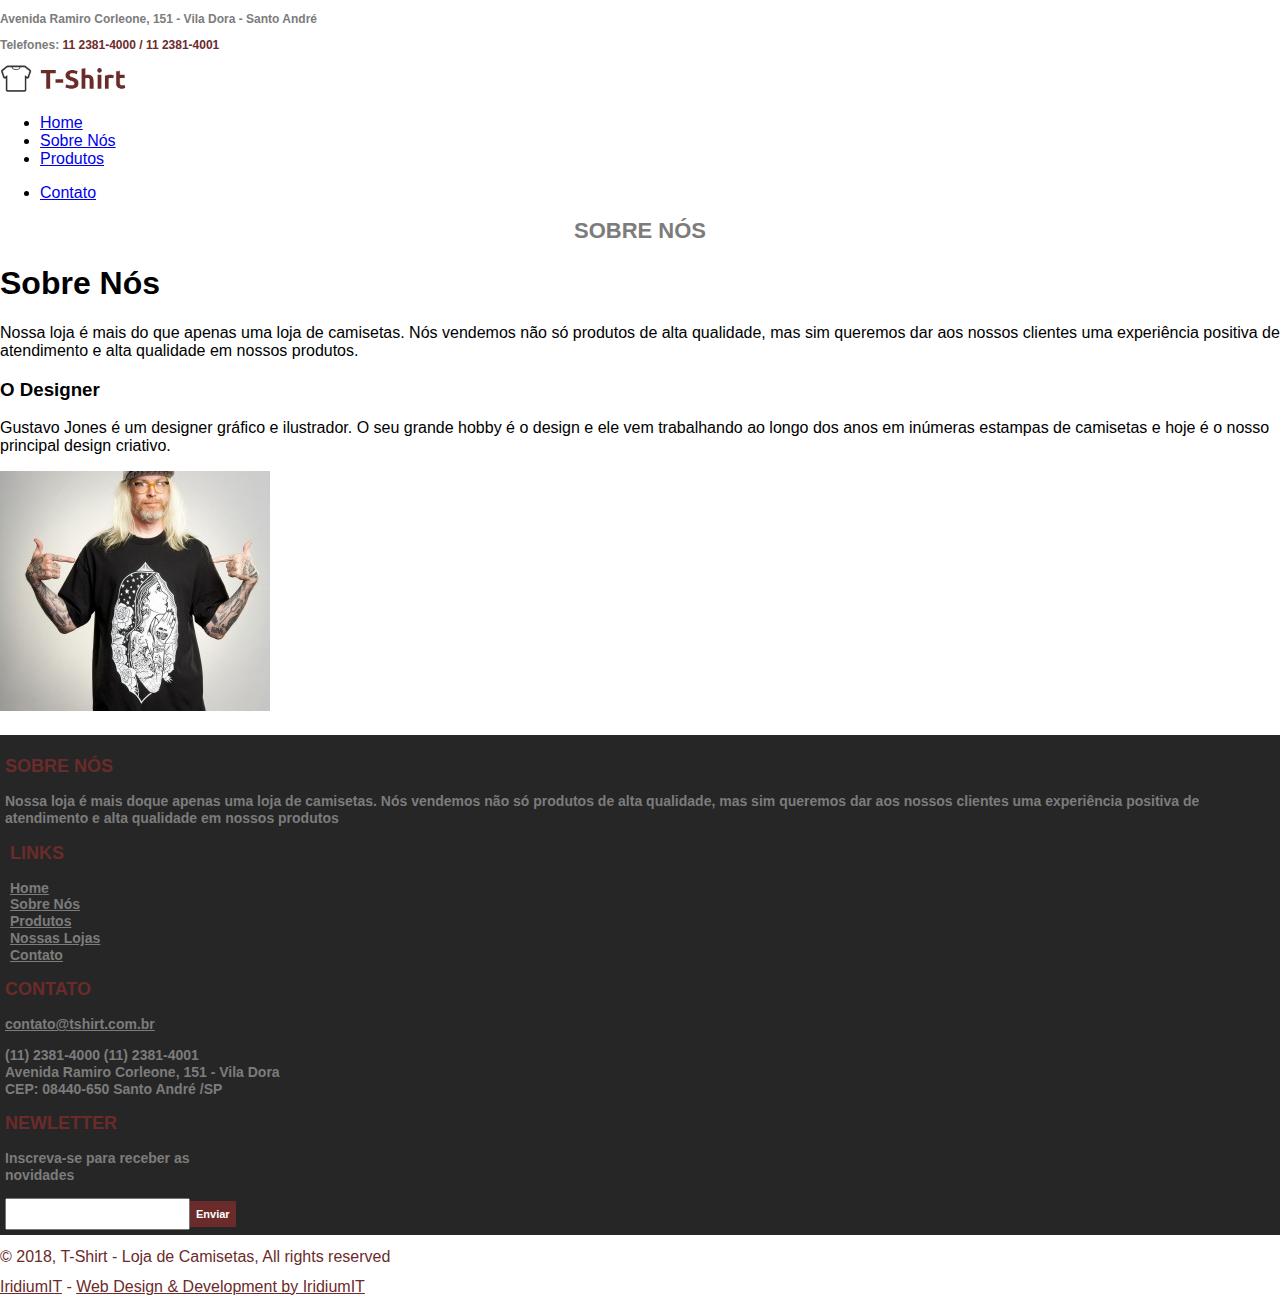
<file: shopping-shirt/sobrenos.html>
<!DOCTYPE html>
<html>

<head>
    <meta charset="utf-8">
    <title>T-Shirt - Sobre Nós</title>
    <link rel="stylesheet" href="https://stackpath.bootstrapcdn.com/bootstrap/4.1.3/css/bootstrap.min.css" integrity="sha384-MCw98/SFnGE8fJT3GXwEOngsV7Zt27NXFoaoApmYm81iuXoPkFOJwJ8ERdknLPMO" crossorigin="anonymous">
    <link rel="stylesheet" href="css/estilo.css">
</head>

<body>
    <div class="row texto_endereco">
        <div id="end" class="col-md-6">
            <p>Avenida Ramiro Corleone, 151 - Vila Dora - Santo André</p>
        </div>
        <div id="tel" class="col-md-6 text-right">
            <p>Telefones: <span class="grif">11 2381-4000 / 11 2381-4001</span></p>
        </div>
    </div>
    <nav class="navbar navbar-light navbar-expand-sm bg-light navbar-light justify-content-center">
        <a class="navbar-brand d-flex w-50 mr-auto" href="index.html"><img class="img_logo" src="img/asset0.png" alt="Logo da loja camiseta"></a>
        <div class="navbar-collapse collapse w-100" id="collapsingNavbar3">
            <ul class="navbar-nav mx-auto w-100 justify-content-center">
                <li class="nav-item">
                    <a class="nav-link" href="index.html">Home</a>
                </li>
                <li class="nav-item active">
                    <a class="nav-link" href="sobrenos.html">Sobre Nós</a>
                </li>
                <li class="nav-item">
                    <a class="nav-link" href="produtos.html">Produtos</a>
                </li>
            </ul>
            <ul class="nav navbar-nav ml-auto w-100 justify-content-end">
                <li class="nav-item">
                    <a class="nav-link" href="contato.html">Contato</a>
                </li>
            </ul>
        </div>
    </nav>
    <div class="container">
        <h4 class="titulo titulo_bloco">Sobre Nós</h4>

        <section class="box-9">
            <h1 class="titulo-cam">Sobre Nós</h1>
            <p>Nossa loja é mais do que apenas uma loja de camisetas. Nós vendemos não só produtos de alta qualidade, mas sim queremos dar aos nossos clientes uma experiência positiva de atendimento e alta qualidade em nossos produtos.</p>
            <h3 class="subtitulo-cam">O Designer</h3>
            <p>Gustavo Jones é um designer gráfico e ilustrador. O seu grande hobby é o design e ele vem trabalhando ao longo dos anos em inúmeras estampas de camisetas e hoje é o nosso principal design criativo.</p>
        </section>
        <section id="imgdesigner" class="box-1">
            <img src="img/asset15.jpeg">
        </section>
    </div>


    <!--Footer-->
    <footer>
        <div class="row">
            <div class="col-md-4">
                <h3>Sobre nós</h3>
                <p>Nossa loja é mais doque apenas uma loja de camisetas. Nós vendemos não só produtos de alta qualidade, mas sim queremos dar aos nossos clientes uma experiência positiva de atendimento e alta qualidade em nossos produtos</p>
            </div>
            <div id="links" class="col-md-2">
                <h3>Links</h3>
                <ul>
                    <li><a href="index.html">Home</a></li>
                    <li><a href="sobrenos.html">Sobre Nós</a></li>
                    <li><a href="produtos.html">Produtos</a></li>
                    <li><a href="construcao.html">Nossas Lojas</a></li>
                    <li><a href="contato.html">Contato</a></li>
                </ul>
            </div>
            <div class="col-md-3">
                <h3>Contato</h3>
                <a href="#">contato@tshirt.com.br</a>
                <p>
                    (11) 2381-4000 (11) 2381-4001 <br> Avenida Ramiro Corleone, 151 - Vila Dora<br> CEP: 08440-650 Santo André /SP
                </p>
            </div>
            <div id="newletter" class="col-md-3">
                <h3>Newletter</h3>
                <p>
                    Inscreva-se para receber as<br> novidades
                </p>
                <input type="text" id="email"><input type="submit" id="enviar_email" value="Enviar">
            </div>
        </div>
    </footer>
    <!--/.Footer-->
    <div class="footer-bottom">
        <div class="container">
            <div class="row">
                <div class="col-xs-12 col-sm-6 col-md-6 col-lg-6">
                    <div>© 2018, T-Shirt - Loja de Camisetas, All rights reserved</div>
                </div>
                <div class="col-xs-12 col-sm-6 col-md-6 col-lg-6">
                    <div class="text-right">
                        <a href="#">IridiumIT</a> - <a target="_blank" href="http://www.iridiumit.com.br">Web Design
								& Development
								by IridiumIT</a>
                    </div>
                </div>
            </div>
        </div>
    </div>
</body>

</html>
</file>
<file: style.css>
body {
  display: grid;
  place-items: center;
  height: 98vh;
  width: 98vw;
}

.menu {
  height: 50%;
  width: 50%;
  display: flex;
  flex-direction: row;
  justify-content: space-evenly;
  align-items: center;
}
</file>
<file: hotel/styles.css>
* {
  margin: 0;
  padding: 0;
  font-size: 100%;
  box-sizing: border-box;
  font-family: "Open Sans", sans-serif;
}

header {
  background-color: white;
  width: 100%;
  top: 0;
  left: 0;
  position: fixed;
  padding: 20px 50px;
  display: flex;
  justify-content: space-between;
  align-items: center;
  z-index: 1;
}

header img {
  width: 200px;
}

header a {
  color: #191c03;
}

header nav {
  display: flex;
}

a {
  text-decoration: none;
  cursor: pointer;
  opacity: 0.8;
  padding: 0 10px;
}

a:hover {
  opacity: 1;
}

a:visited,
a:hover,
a:active {
  color: inherit;
}

.hero {
  min-height: 100vh;
  background-image: url(images/hero.jpg);
  background-size: cover;
  display: flex;
  justify-content: center;
  align-items: center;
  color: white;
  flex-direction: column;
  text-align: center;
}

.hero h1 {
  font-size: 3em;
  margin-bottom: 15px;
}

.hero h3 {
  font-size: 1.5em;
  margin-bottom: 15px;
}

.hero .btn {
  background-color: white;
  border-radius: 4px;
  color: #191c03;
  padding: 20px 50px;
  text-transform: uppercase;
}

.know-the-hotel {
  padding: 100px 50px;
  display: flex;
  flex-direction: column;
  align-items: center;
}

.know-the-hotel h3 {
  font-size: 1.5em;
  margin-bottom: 35px;
  text-align: center;
  color: #191c03;
}

.know-the-hotel p {
  max-width: 800px;
  margin-bottom: 35px;
  text-align: center;
  color: #191c03;
}

.know-the-hotel hr {
  width: 200px;
  height: 2px;
  margin-bottom: 70px;
  background-color: #191c03;
  border: none;
}

nav,
ul {
  list-style: none;
}

.know-the-hotel .grid {
  width: 100%;
  display: flex;
  flex-wrap: wrap;
}

.know-the-hotel .grid li {
  height: 350px;
  padding: 10px;
  border-radius: 4px;
  background-clip: content-box;
  background-size: cover;
  background-position: center;
}

.know-the-hotel .grid li.small {
  flex-basis: 40%;
}

.know-the-hotel .grid li.large {
  flex-basis: 60%;
}

.features {
  background-color: #191c03;
  padding: 100px 50px;
  display: flex;
  flex-direction: column;
  align-items: center;
}

.features h3 {
  font-size: 1.5em;
  margin-bottom: 35px;
  text-align: center;
  color: white;
}

.features p {
  max-width: 800px;
  margin-bottom: 35px;
  text-align: center;
  color: white;
}

.features hr {
  width: 200px;
  height: 2px;
  margin-bottom: 70px;
  background-color: white;
  border: none;
}

.features .grid {
  width: 100%;
  display: flex;
}

.features .grid li {
  padding: 0 30px;
  text-align: center;
}

.features .grid li i {
  color: #c3c63b;
  font-size: 35px;
  margin-bottom: 30px;
}

.features .grid li h4 {
  font-size: 1.5em;
  color: #c3c63b;
  margin-bottom: 30px;
}

.newsletter {
  display: flex;
  flex-direction: column;
  align-items: center;
  padding: 100px 50px;
}

.newsletter h3 {
  font-size: 25px;
  margin-bottom: 35px;
  text-align: center;
  color: #c3c63b;
}

.newsletter p {
  max-width: 800px;
  margin-bottom: 35px;
  text-align: center;
  color: #c3c63b;
}

.newsletter input {
  padding: 15px;
  border: 1px solid #c3c63b;
  border-radius: 4px;
  margin-right: 15px;
  flex: 1;
}

.newsletter form {
  display: flex;
  align-items: center;
  justify-content: center;
  flex-wrap: wrap;
  width: 80%;
  max-width: 800px;
}

.newsletter button {
  padding: 15px;
  background-color: #c3c63b;
  color: white;
  text-transform: uppercase;
  border: none;
  border-radius: 4px;
  cursor: pointer;
}

footer {
  display: flex;
  flex-direction: column;
  align-items: center;
  background-color: #191c03;
  padding: 50px 0;
}

footer ul {
  display: flex;
  margin-bottom: 25px;
}

footer ul li {
  margin-right: 10px;
}

footer ul li:last-child {
  margin-right: 0;
}

footer ul li i {
  color: #c3c63b;
  font-size: 25px;
}

footer p {
  color: #c3c63b;
  text-align: center;
}

footer ul li:nth-child(1) {
  order: 1;
}

footer ul li:nth-child(2) {
  order: 2;
}

footer ul li:nth-child(3) {
  order: 3;
}

footer ul li:nth-child(4) {
  order: 4
}

@media only screen and (max-width: 600px) {
  header {
    position: absolute;
    justify-content: center;
  }
  header nav {
    display: none;
  }

  .hero h1 {
    font-size: 1.5em;
    margin-bottom: 15px;
  }

  .hero h3 {
    font-size: 1em;
    margin-bottom: 15px;
  }

  .hero .btn {
    padding: 10px 30px;
    text-transform: uppercase;
  }

  .know-the-hotel .grid li.small {
    flex-basis: 100%;
  }

  .know-the-hotel .grid li.large {
    flex-basis: 100%;
  }

  .features .grid{
    flex-direction: column;
  }
  .newsletter button{
    margin-top: 15px;
  }

  footer ul li i{
    font-size: 35px;
  }
}
</file>
<file: shopping-shirt/css/estilo.css>
body {
    margin: 0px;
    padding: 0px;
    font-family: "Ubuntu", "open sans", sans-serif;
}

.container {
    width: 100%;
    margin: 0 auto;
    /*outline: thin solid blue;*/
}

.texto_endereco {
    font-weight: bold;
    font-size: 12px;
    color: rgb(124, 124, 124);
}

.grif {
    color: rgb(107, 43, 43);
}

.img_logo {
    height: 30px;
}

.img_acoes {
    height: 20px;
}

.titulo {
    margin-top: 10px;
    margin-bottom: 10px;
    font-weight: bold;
    text-transform: uppercase;
    text-align: center;
    color: rgb(124, 124, 124);
}

.titulo_bloco {
    font-size: 22px;
}

.titulo_form {
    font-size: 35px;
}

.info-produto{
    display: flex;
    align-content: space-between;
    flex-direction: column;
    justify-content: flex-end;
    border: #777 1px solid;
    border-radius: 4px;
    min-width: 250px;
}

.desc_produto {
    font-size: 1em;
    text-align: center;
    text-transform: uppercase;
    color: rgb(107, 43, 43);
    font-weight: bold;
    line-height: normal;
    margin-top: 5px;
}

.preco_produto {
    display: inline;
    font-size: 18px;
    font-weight: bold;
    color: rgb(119, 119, 119);
    margin-bottom: 10px;
}

.preco_antigo {
    font-size: 16px;
    margin-left: 0.5em;
    text-decoration: line-through;
    font-weight: normal;
}

.img_produto_lista {
    width: 30px;
    height: auto !important;
}

.img_produto {
    margin: auto;
    height: 100%;
    max-height: 250px;
    max-width: 230px;
}

#fundo {
    width: 100%;
    height: 100%;
    background-image: url('../img/slide03.jpg');
    background-size: 100% 100%;
    text-align: center;
    padding-top: 220px;
    line-height: 1em;
}

#fundo h1,
#fundo h2 {
    font-size: 72px;
    text-shadow: 2px 2px 20px #000;
    color: #fff;
    font-weight: bold;
    text-transform: uppercase;
}

#fundo h1 {
    font-size: 60px;
}

#conteudo {
    float: left;
    background-color: #ff1;
    display: initial;
    margin: auto;
    z-index: 6;
    overflow: hidden;
    background: #ff1 url('../img/slide01.jpg') no-repeat;
    /*aplica a imagem*/
    background-size: cover;
    /*Ajusta o tamanho para "cobrir"*/
}

#conteudo2 {
    float: left;
    background-color: #ff1;
    display: initial;
    margin: auto;
    z-index: 6;
    overflow: hidden;
    background: #ff1 url('../img/slide02.jpgimg/slide02.jpg') no-repeat;
    /*aplica a imagem*/
    background-size: contain;
    /*Ajusta o tamanho para "cobrir"*/
}

.teste {
    width: 100%;
    height: 100vh;
}

.teste img {
    width: 100%;
    height: auto !important;
    float: left;
}

.teste_position {
    position: absolute;
    top: 240px;
    right: 0;
}

.img_texto {
    position: relative;
}

.img_texto img {
    width: 100%;
    height: auto !important;
}

.link {
    position: absolute;
    font-size: 20px;
    text-shadow: 2px 2px 20px #000;
    color: #fff;
    font-weight: bold;
    text-transform: uppercase;
    top: 50%;
    left: 50%;
    margin-right: -50%;
    transform: translate(-50%, -50%)
}

.caixa_imgs {
    margin-top: 5px;
}

.botao_padrao {
    background-color: rgb(107, 43, 43);
    border-style: none;
    text-align: center;
    display: block;
    padding: 1em;
    margin: 0 auto;
    margin-bottom: 4%;
    width: 25%;
}

div.gallery {
    margin: 5px;
    border: 1px solid #ccc;
    float: left;
    width: 180px;
}

div.gallery:hover {
    border: 1px solid #777;
}

div.gallery img {
    width: 100%;
    height: auto;
}

div.desc {
    padding: 15px;
    text-align: center;
}

footer {
    font-size: 14px;
    background-color: rgb(38, 38, 38);
    line-height: 1.2em;
    padding: 5px;
    margin-top: 20px;
}

footer h3 {
    font-size: 18px;
    color: rgb(107, 43, 43);
    text-transform: uppercase;
}

footer p {
    color: rgb(124, 124, 124);
    font-weight: 600;
}

footer a {
    color: rgb(124, 124, 124);
    font-weight: bold;
}

#links {
    padding-left: 5px;
}

#links ul {
    padding: 0;
}

#links li {
    list-style-type: none;
}

#newletter input[type="text"] {
    height: 26px;
}

#newletter input[type="submit"] {
    background-color: rgb(107, 43, 43);
    font-size: 11px;
    font-weight: bold;
    color: rgb(255, 255, 255);
    border-style: none;
    height: 26px;
}

.footer-bottom {
    min-height: 30px;
    width: 100%;
    color: rgb(107, 43, 43);
    line-height: 30px;
    min-height: 30px;
    padding: 7px 0;
}

.footer-bottom a {
    color: rgb(107, 43, 43);
}
</file>
